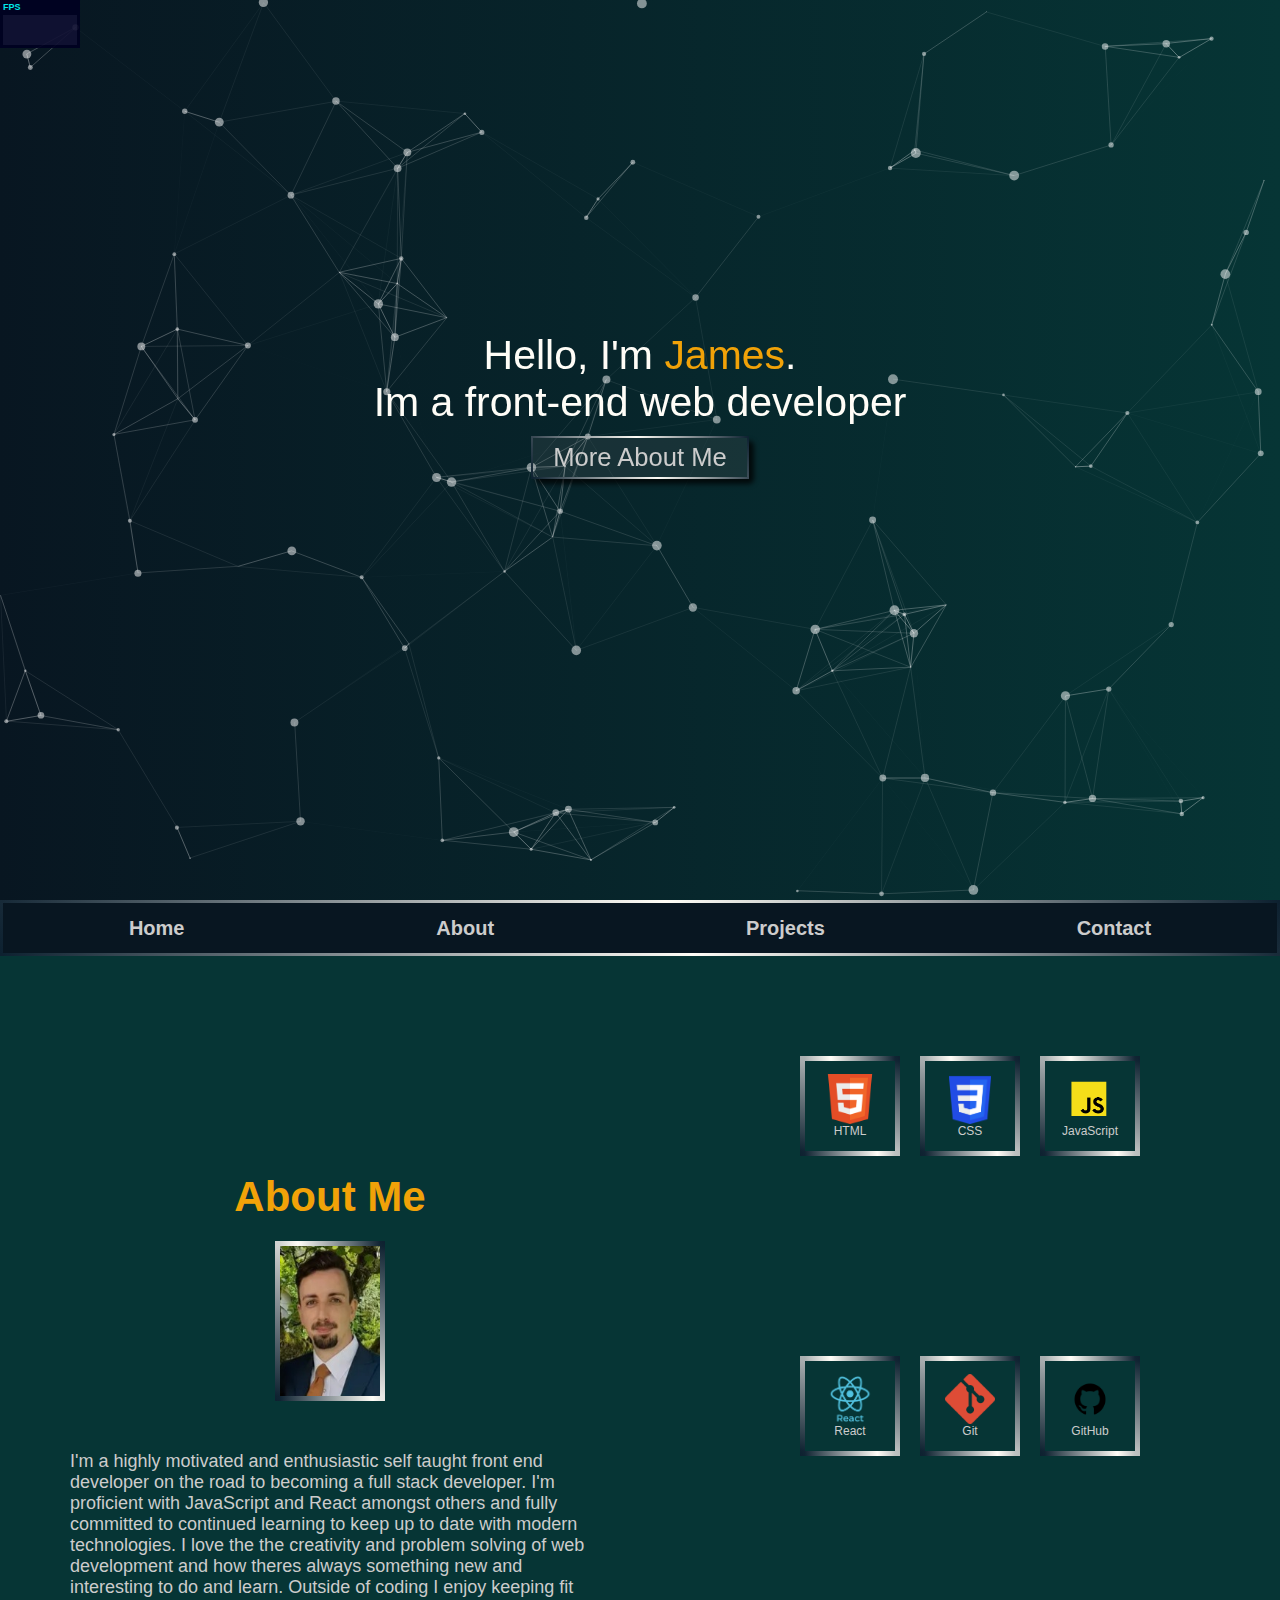
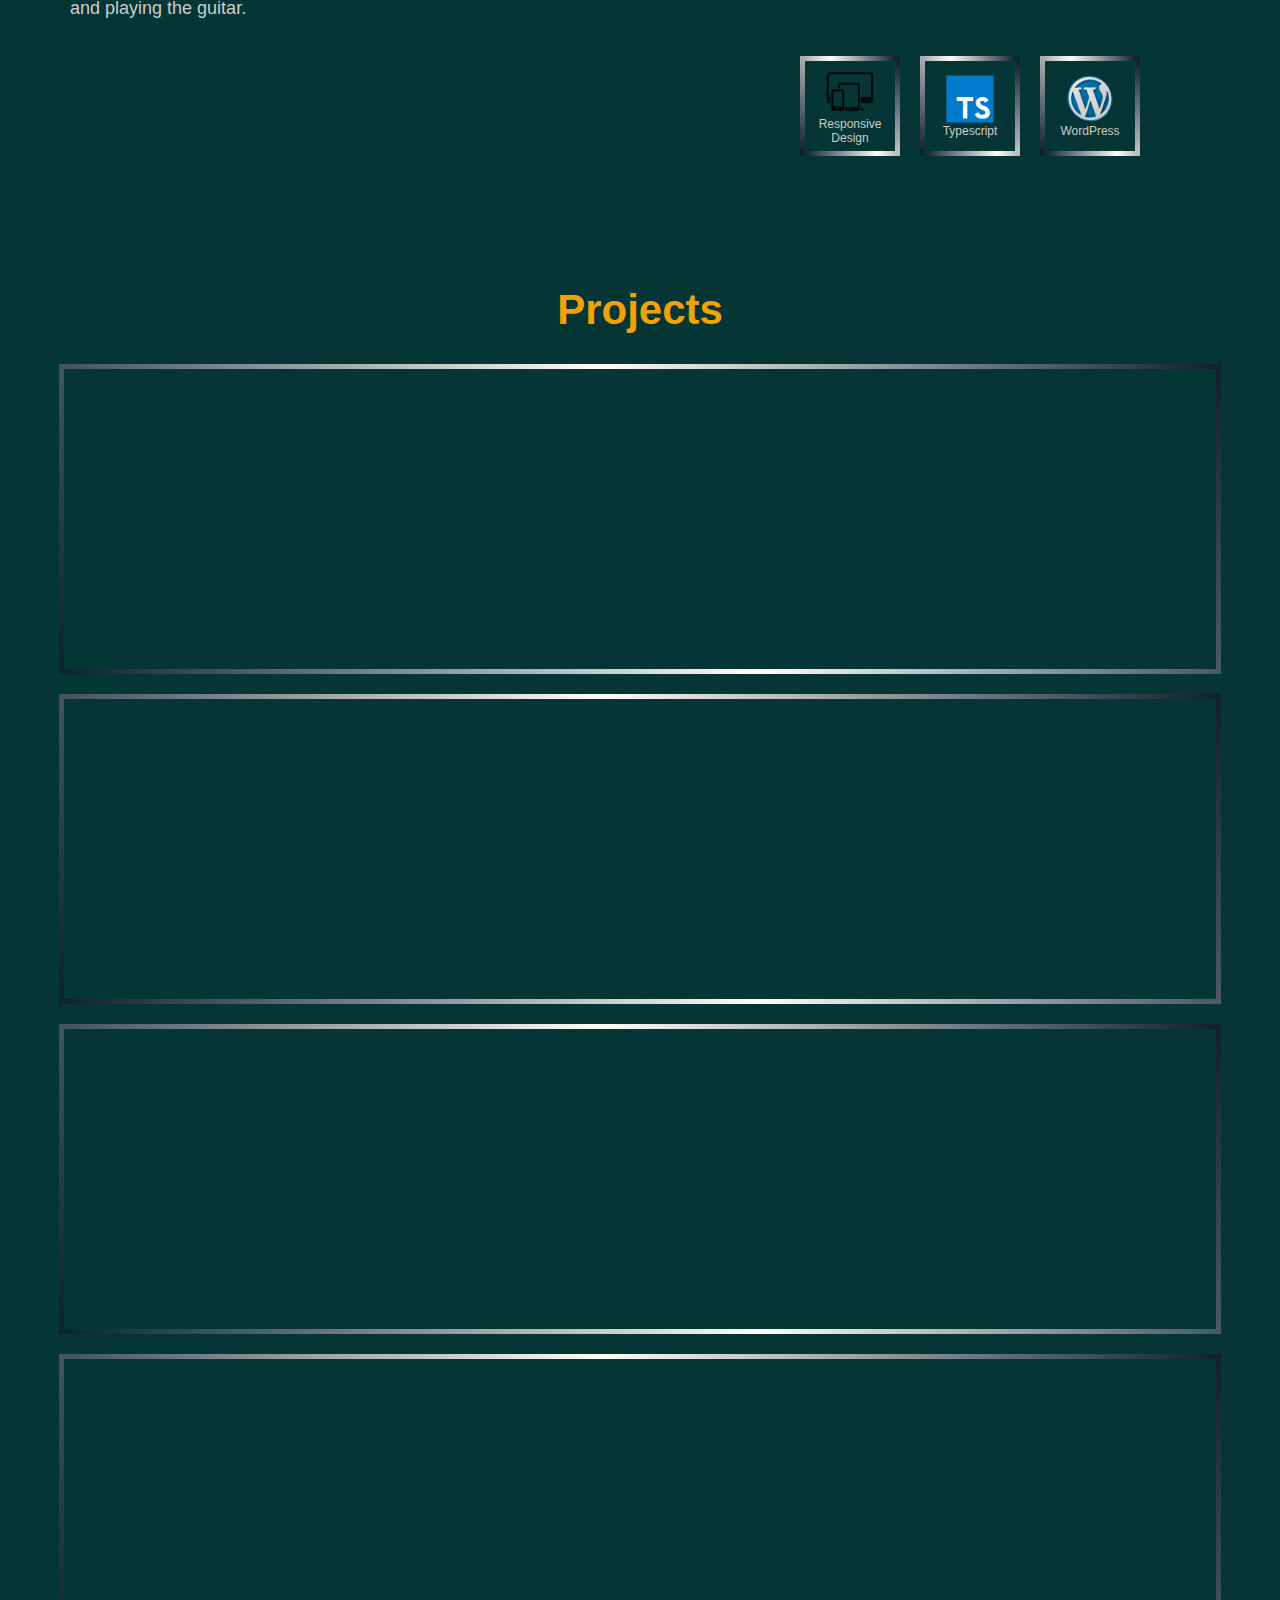
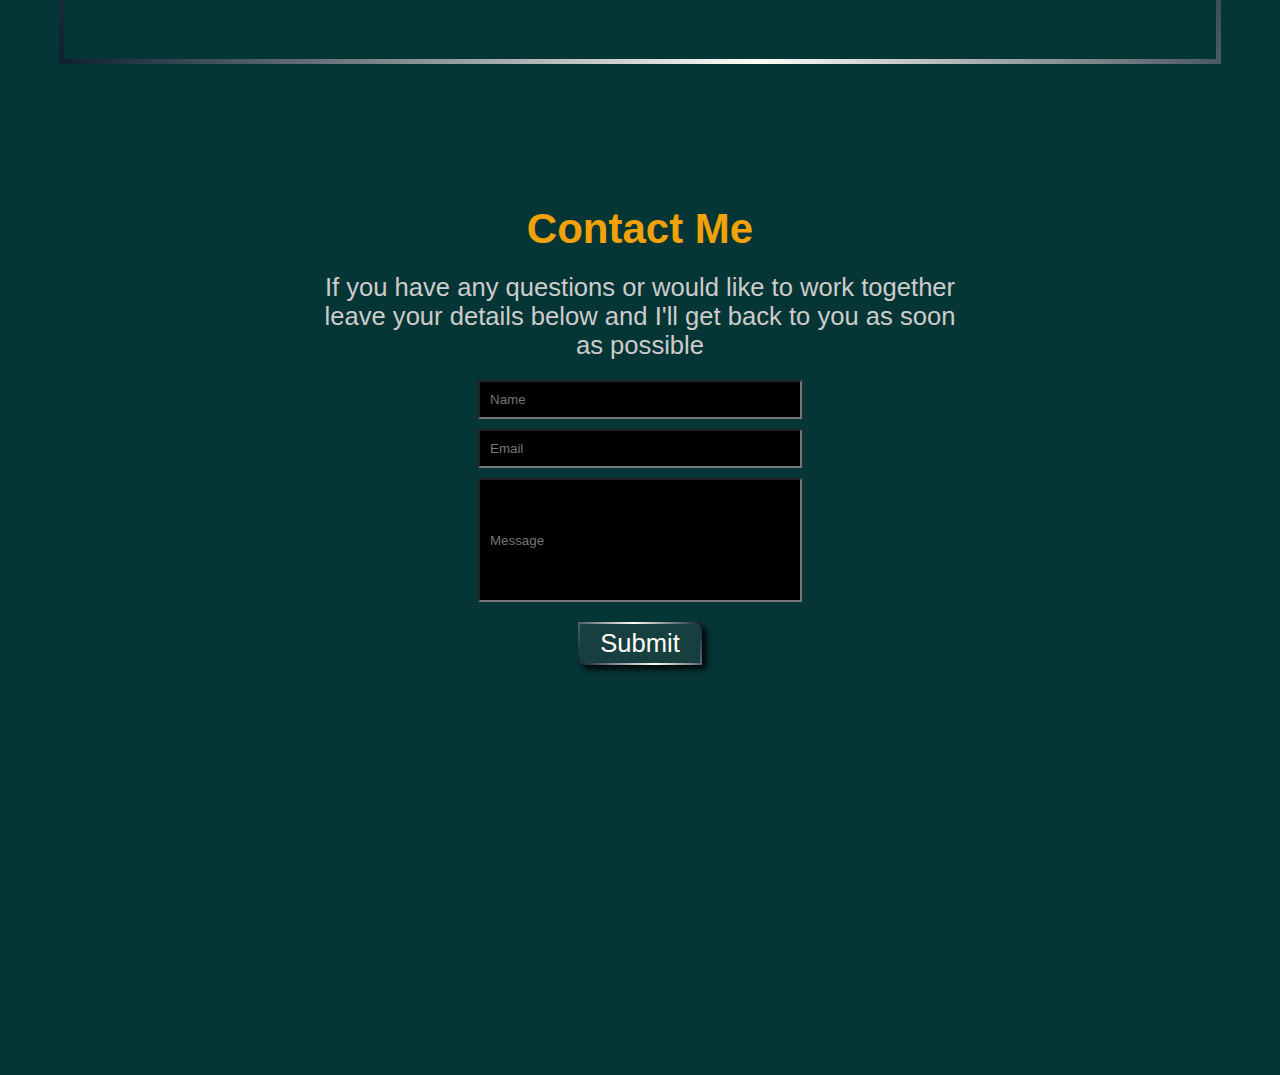
<file: index.html>
<!DOCTYPE html>
<html lang="en">

<head>
  <meta charset="utf-8">
  <title>James O Gorman</title>
  <meta name="description" content="particles.js is a lightweight JavaScript library for creating particles.">
  <meta name="author" content="Vincent Garreau" />
  <meta name="viewport"
    content="width=device-width, initial-scale=1.0, minimum-scale=1.0, maximum-scale=1.0, user-scalable=no">
  <link rel="stylesheet" media="screen" href="css/style.css">
</head>

<body>

  <!-- test text --><!-- test text -->
  <div id="home-anchor"></div>

  <!-- particles.js container -->
  <div id="particles-js">
    <!-- ////////////////////////////// -->
    <!-- put in html below here to edit inside particles  -->
    <!-- //////////////////////////// -->
    <div class="header">
      <h1 id="header-top">Hello, I'm <span id="james">James</span>.</h1>
      <h1 id="header-bottom">Im a front-end web developer</h1>
      <button class="projects-btn"><a href="#navbar">More About Me</a></button>
    </div>
    <!-- /////////////////////////////// -->
    <!-- put in html above  here to edit inside particles  -->
    <!-- //////////////////////////////// -->
  </div>


  <div id="navbar">
    <ul>
      <li><a id="home-link" href="#home-anchor">Home</a></li>
      <li><a id="about-link" href="#navbar">About</a></li>
      <li><a id="projects-link" href="#projects-header">Projects</a></li>
      <li><a id="contact-link" href="#contact-header">Contact</a></li>
    </ul>

  </div>


  <div id="exp-flex-container" class="all-container">
    <div id="about-container">
      <h1 class="section-header" id="about-header">About Me</h1>

      <img id="avatar-img" src="/images/myPhoto.jpg" alt="Photo-img">
      <p id="about-paragraph">I'm a highly motivated and enthusiastic self taught front end developer on the road to
        becoming a full stack
        developer. I'm proficient with JavaScript and React amongst others and fully committed to continued learning to keep
        up to date with modern technologies.
        I love the the creativity and problem solving of web development and how theres always something new and
        interesting to do and learn. Outside of coding I enjoy keeping fit and playing the guitar.
      </p>
    </div>
    <div id="experience-container" class="all-container">
      <div class="img-container" id="html-container">
        <img class="exp-img" id="html-img" src="/images/htmlLogo.png" alt="html">
        <p class="img-p">HTML</p>
      </div>
      <div class="img-container" id="css-container">
        <img class="exp-img" id="css-img" src="/images/cssLogo.png" alt="css">
        <p class="img-p">CSS</p>
      </div>
      <div class="img-container" id="js-container">
        <img class="exp-img" id="js-img" src="/images/javascriptLogo.png" alt="javascript">
        <p class="img-p">JavaScript</p>

      </div>
      <div class="img-container" id="react-container">
        <img class="exp-img" id="react-img" src="/images/reactLogo.png" alt="react">
        <p class="img-p">React</p>
      </div>
      <!-- empty skill boxes for later -->
      <div class="img-container" id="react-container">
        <img class="exp-img" id="react-img" src="/images/gitLogo.png" alt="react">
        <p class="img-p">Git</p>
      </div>
      <div class="img-container" id="react-container">
        <img class="exp-img" id="react-img" src="/images/githubLogo.png" alt="react">
        <p class="img-p">GitHub</p>
      </div>
      <div class="img-container" id="react-container">
        <img class="exp-img" id="react-img" src="/images/responsive-design.png" alt="react">
        <p class="img-p">Responsive Design</p>
      </div>
      <div class="img-container" id="react-container">
        <img class="exp-img" id="react-img" src="/images/typescript.png" alt="react">
        <p class="img-p">Typescript</p>
      </div>
      <div class="img-container" id="react-container">
        <img class="exp-img" id="react-img" src="/images/WordPress-Logo-Free-Download-PNG.png" alt="react">
        <p class="img-p">WordPress</p>
      </div>
    </div>



  </div>
  <div id="projects-container">
    <h1 class="section-header" id="projects-header">Projects</h1>
    <div class="project-window" id="project-1-container"></div>
    <div class="project-window" id="project-2-container"></div>
    <div class="project-window" id="project-3-container"></div>
    <div class="project-window" id="project-4-container"></div>
  </div>

  <div id="contact-outer-container">
    <div id="contact-div">
      <h1 class="section-header" id="contact-header">Contact Me</h1>
    </div>
    <div id="contact-container">
      <p id="contact-paragraph">If you have any questions or would like to work together leave your details below and
        I'll get back to you as soon as possible</p>
      <form action="https://formsubmit.co/jamesogorman785@gmail.com" method="post" id="contact-form">
        <input type="text" placeholder="Name" name="text" id="name" required>
        <input type="email" placeholder="Email" name="email" id="email" required>
        <input type="text" placeholder="Message" name="text" id="message" required>
        <!-- redirect back to my page|| use your domain name -->
        <!-- <input type="hidden" name="_next" value="https://yourdomain.co/thanks.html"> -->
        <input type="hidden" name="_next" value="#about-header">
        <button id="btn">Submit</button>

      </form>
    </div>
  </div>



  <!-- scripts -->
  <script src="../particles.js"></script>
  <script src="js/app.js"></script>

  <!-- stats.js -->
  <script src="js/lib/stats.js"></script>
  <script>
    var count_particles, stats, update;
    stats = new Stats;
    stats.setMode(0);
    stats.domElement.style.position = 'absolute';
    stats.domElement.style.left = '0px';
    stats.domElement.style.top = '0px';
    document.body.appendChild(stats.domElement);
    count_particles = document.querySelector('.js-count-particles');
    update = function () {
      stats.begin();
      stats.end();
      if (window.pJSDom[0].pJS.particles && window.pJSDom[0].pJS.particles.array) {
        count_particles.innerText = window.pJSDom[0].pJS.particles.array.length;
      }
      requestAnimationFrame(update);
    };
    requestAnimationFrame(update);
  </script>

</body>

</html>
</file>
<file: css/style.css>
/* =============================================================================
   HTML5 CSS Reset Minified - Eric Meyer
   ========================================================================== */


html,
body,
div,
span,
object,
iframe,
h1,
h2,
h3,
h4,
h5,
h6,
p,
blockquote,
pre,
abbr,
address,
cite,
code,
del,
dfn,
em,
img,
ins,
kbd,
q,
samp,
small,
strong,
sub,
sup,
var,
b,
i,
dl,
dt,
dd,
ol,
ul,
li,
fieldset,
form,
label,
legend,
table,
caption,
tbody,
tfoot,
thead,
tr,
th,
td,
article,
aside,
canvas,
details,
figcaption,
figure,
footer,
header,
hgroup,
menu,
nav,
section,
summary,
time,
mark,
audio,
video {
  margin: 0;
  padding: 0;
  border: 0;
  outline: 0;
  font-size: 100%;
  vertical-align: baseline;
  background: transparent
}

body {
  line-height: 1
}

article,
aside,
details,
figcaption,
figure,
footer,
header,
hgroup,
menu,
nav,
section {
  display: block
}

nav ul {
  list-style: none
}

blockquote,
q {
  quotes: none
}

blockquote:before,
blockquote:after,
q:before,
q:after {
  content: none
}

a {
  margin: 0;
  padding: 0;
  font-size: 100%;
  vertical-align: baseline;
  background: transparent;
  text-decoration: none
}

mark {
  background-color: #ff9;
  color: #000;
  font-style: italic;
  font-weight: bold
}

del {
  text-decoration: line-through
}

abbr[title],
dfn[title] {
  border-bottom: 1px dotted;
  cursor: help
}

table {
  border-collapse: collapse;
  border-spacing: 0
}

hr {
  display: block;
  height: 1px;
  border: 0;
  border-top: 1px solid #ccc;
  margin: 1em 0;
  padding: 0
}

input,
select {
  vertical-align: middle
}

li {
  list-style: none
}


/* =============================================================================
   My CSS
   ========================================================================== */

/* ---- base ---- */

html,
body {
  width: 100%;
  height: 100%;
  /* background: #111; */
  background: var(--midnight-green);
}

html {
  -webkit-tap-highlight-color: rgba(0, 0, 0, 0);
}

body {
  font: normal 75% Arial, Helvetica, sans-serif;
}

canvas {
  display: block;
  /* vertical-align: bottom; */
}



/* ---- particles.js container ---- */

#particles-js {
  width: 100%;
  height: 100%;


  background-image: linear-gradient(to right, #141e30, #243b55);

  background-image: linear-gradient(to right, #081621, #063535);

  background-size: cover;
  background-position: 50% 50%;
  background-repeat: no-repeat;
}

/* my own portfolio css starts here */
/* ///////////////////////////////////////////////////////// */
/* ///////////////////////////////////////////////////////// */
/* ///////////////////////////////////////////////////////// */
/* ///////////////////////////////////////////////////////// */
/* ///////////////////////////////////////////////////////// */
/* ///////////////////////////////////////////////////////// */

:root {
  --rich-black-dark: #081621;
  --rich-black: #0D2130;
  --anti-flash-white: #F3F3F4;
  --gamboge: #F1A208;
  --midnight-green: #063535;
}


.sticky{
  top: 0;
  height: 50px;
  position:fixed;
  width: 100vw;
  animation: 2s stickyNav;
}

@keyframes stickyNav {
  0% {
    opacity: 0;
  }

  100% {
    opacity: 1;
  }

}



body {
  overflow-x: hidden;
  box-sizing: border-box;
  font-family: inter;
  font-family: 'Franklin Gothic Medium', 'Arial Narrow', Arial, sans-serif;

}

@keyframes slideInFromRight {
  0% {
    transform: translateX(100%);
    opacity: 0;
  }

  100% {
    transform: translateX(0);
    opacity: 1;
  }

}

@keyframes slideInFromLeft {
  0% {
    transform: translateX(-100px);
    opacity: 0;
  }

  100% {
    transform: translateX(0);
    opacity: 1;
  }

}

@keyframes makeButtonAppear {
  0% {
    opacity: 0;
    transform: translateY(50px);

    padding: 0px 0px;
    margin: 0px;
  }

  100% {
    opacity: 1;
    transform: translateY(0);
  }

}




.header {
  display: flex;
  flex-direction: column;
  justify-content: center;
  align-items: center;
  text-align: center;
  position: absolute;
  top: 40%;
  left: 50%;
  transform: translateX(-50%);
  color: #FFFDF7;
  height: 100px;
  width: 85vw;
  font-size: 3vw;

}

@import url('https://fonts.googleapis.com/css2?family=Inter:wght@400;600&family=Open+Sans&family=Oswald&family=PT+Sans+Narrow&family=Permanent+Marker&display=swap');

.header h1 {
  font-family: 'PT Sans Narrow', sans-serif;
  font-weight: lighter;
  font-size: 3.2vw;
}

#james {
  color: #F1A208;
}

#header-top {
  animation: 2s ease-out 0s 1 slideInFromRight;
}

#header-bottom {
  animation: 2s ease-out 0s 1 slideInFromLeft;
}



.projects-btn {
  margin: 5px 20px;
  padding: 5px 20px;
  align-items: center;
  margin: 10px;

  background-color: rgba(131, 131, 131, 0.137);
  /* border: solid 2px rgba(255, 255, 255, 0.342); */

  border: solid 2px transparent;
  border-image: linear-gradient(243deg, rgba(13, 33, 48, 1) 0%, rgba(255, 253, 247, 1) 47%, rgba(13, 33, 48, 1) 100%);
  border-image-slice: 1;

  border-radius: 5px;
  color: #FFFDF7;

  font-size: 2vw;
  animation: 1.5s linear 0s 1 makeButtonAppear;
  transition: 0.2s;
  box-shadow: 5px 5px 5px 0px rgba(0, 0, 0, 0.75);
}

.projects-btn a {
  color: #ccc;
}


.projects-btn:hover {
  background-color: rgba(131, 131, 131, 0.137);
  /* border: solid 2px rgba(255, 255, 255, 0.801); */

  border: solid 2px transparent;
  border-image: linear-gradient(243deg, rgb(26, 63, 92) 0%, rgba(255, 253, 247, 1) 47%, rgba(13, 33, 48, 1) 100%);
  border-image-slice: 1;

  box-shadow: 10px 10px 5px 0px rgba(0, 0, 0, 0.75);

}

.projects-btn:active {
  box-shadow: 5px 5px 2.5px 0px rgba(0, 0, 0, 0.75);
}


/* change the border color on the border to match the new color pallet */
#navbar {
  height: 50px;
  background-color: var(--midnight-green);
  background-color: var(--rich-black-dark);


  border: solid 3px transparent;
  border-image: linear-gradient(243deg, rgba(13, 33, 48, 1) 0%, rgba(255, 253, 247, 1) 47%, rgba(13, 33, 48, 1) 100%);
  border-image-slice: 1;

}



#navbar ul {
  height: 50px;
  display: flex;
  align-items: center;
  justify-content: space-around;
}

#navbar ul li a {
  font-size: 20px;
  color: #ccc;
  font-weight: bold;
  transition: 0.5s;
}



#navbar ul a:hover {
  box-shadow: 0px 0px 5px 5px rgba(255, 255, 255, 0.199);
  background-color: rgba(255, 255, 255, 0.199);

}


.all-container{
  animation: 5s appear;
}

    @keyframes appear {
      0% {
        opacity: 0;
      }
  
      100% {
        opacity: 1;
      }
  
    }

.section-header {
  margin-top: 30px;
  margin-bottom: 20px;
  color: var(--gamboge);
  font-size: 3.5em;
}


#outer-container {
  display: flex;
  flex-direction: row;
}



@keyframes aboutAnimation {
  0% {
    border: solid 5px transparent;
    border-image: linear-gradient(243deg, rgba(255, 253, 247, 1) 0%, rgba(13, 33, 48, 1) 47%, rgba(255, 253, 247, 1) 100%);
    border-image-slice: 1;
  }

  100% {
    border: solid 5px transparent;
    border-image: linear-gradient(243deg, rgba(13, 33, 48, 1) 0%, rgba(255, 253, 247, 1) 47%, rgba(13, 33, 48, 1) 100%);
    border-image-slice: 1;
  }

}

.img-container:hover {
  animation: 0.7s linear 0s 1 aboutAnimation;
}



#avatar-img {
  height: 150px;
  border: solid 5px transparent;
  border-image: linear-gradient(243deg, rgba(13, 33, 48, 1) 0%, rgba(255, 253, 247, 1) 47%, rgba(13, 33, 48, 1) 100%);
  border-image-slice: 1;
  border-radius: 5px;
}

#avatar-img:hover {
  animation: 0.7s linear 0s 1 aboutAnimation;
}


#projects-container {
  display: flex;
  flex-direction: column;
  justify-content: center;
  align-items: center;
  width: 100vw;
  height: auto;
  min-height: 100px;
}


#projects-header {
  display: flex;
  align-items: center;
  justify-content: center;
}

.project-window {
  border: solid 5px transparent;
  border-image: linear-gradient(243deg, rgba(13, 33, 48, 1) 0%, rgba(255, 253, 247, 1) 47%, rgba(13, 33, 48, 1) 100%);
  border-image-slice: 1;
  width: 90vw;
  height: 300px;
  min-height: 300px;
  background-color: var(--midnight-green);
  margin: 10px;
}

.project-container:hover {
  animation: 0.7s linear 0s 1 aboutAnimation;
}

#contact-outer-container {
  padding-top: 50px;
  color: #ccc;
  height: 100%;
  background-color: var(--midnight-green);
}

#contact-div {
  margin-top: 101px;
  display: flex;
  justify-content: center;
  align-items: center;
}


#contact-container {
  display: flex;
  flex-direction: column;
  align-items: center;
  justify-content: center;
  text-align: center;
  /* background: #13E8E9; */
}

#contact-paragraph {
  width: 50vw;
  font-size: 2vw;
}

#contact-form {
  display: flex;
  flex-direction: column;
  justify-content: center;
  align-items: center;
  padding: 20px;
}

input {
  width: 300px;
  background-color: #000;
  color: #ccc;
  padding: 10px;
  margin-bottom: 10px;
}

#message {
  height: 100px;
}

#btn {
  padding: 5px 20px;
  align-items: center;
  margin: 10px;

  background-color: rgba(131, 131, 131, 0.137);
  /* border: solid 2px rgba(255, 255, 255, 0.342); */

  border: solid 2px transparent;
  border-image: linear-gradient(243deg, rgba(13, 33, 48, 1) 0%, rgba(255, 253, 247, 1) 47%, rgba(13, 33, 48, 1) 100%);
  border-image-slice: 1;

  border-radius: 5px;
  color: #FFFDF7;

  font-size: 2vw;
  animation: 1.5s linear 0s 1 makeButtonAppear;
  transition: 0.2s;
  box-shadow: 5px 5px 5px 0px rgba(0, 0, 0, 0.75);
}

#btn:hover {
  background-color: rgba(131, 131, 131, 0.137);
  /* border: solid 2px rgba(255, 255, 255, 0.801); */

  border: solid 3px transparent;
  border-image: linear-gradient(243deg, rgb(26, 63, 92) 0%, rgba(255, 253, 247, 1) 47%, rgba(13, 33, 48, 1) 100%);
  border-image-slice: 1;

  box-shadow: 10px 10px 5px 0px rgba(0, 0, 0, 0.75);

}




#btn:active {
  box-shadow: 5px 5px 5px 0px rgba(0, 0, 0, 0.75);

  background-color: rgba(131, 131, 131, 0.137);
  /* border: solid 2px rgba(255, 255, 255, 0.801); */
}



/* ////////////media queries/////////////////////////// */


/* Extra small devices (phones, 600px and down) */
/* @media only screen and (max-width: 600px) {
  #about-container {
    padding-top: 20px;
  }
} */

/* Small devices (portrait tablets and large phones, 600px and up) */
@media only screen and (min-width: 300px) {
  /* .header h1 {
    font-size: 3vw;
  } */

  .projects-btn {
    font-size: 3vw;
  }

  #outer-container {
    /* padding-top: 60px; */
    display: flex;
    flex-direction: column;
    padding-bottom: 50px;
  }

  #about-container {
    padding-top: 110px;
    color: #ccc;
    display: flex;
    flex-direction: column;
    justify-content: center;
    align-items: center;
    width: 100vw;
    height: 100vh;
    min-height: 600px;
    background-color: var(--midnight-green);
    font-weight: 15px;
  }

  #experience-container {
    display: grid;
    grid-template-areas: "topbar topbar topbar"
      "midbar midbar midbar"
      "btmbar btmbar btmbar";
    /* display: flex;
    flex-direction: row; */
    justify-content: center;
    align-items: center;
    height: 100vh;
    min-height: 600px;
    width: 100vw;
    background-color: var(--midnight-green);
  }

  #about-paragraph {
    padding: 50px;
    padding-bottom: 0px;
    font-size: 1.5em;
  }

  .img-container {
    display: flex;
    flex-direction: column;
    border: solid 5px transparent;
    border-image: linear-gradient(243deg, rgba(13, 33, 48, 1) 0%, rgba(255, 253, 247, 1) 47%, rgba(13, 33, 48, 1) 100%);
    border-image-slice: 1;
    text-align: center;
    align-items: center;
    justify-content: center;
    margin: 20px;
    padding: 20px;
    width: 40px;
    height: 40px;
    border-radius: 5px;
    color: #ccc;
  }

  .exp-img {
    height: 40px;
  }

  #contact-outer-container {
    padding-top: 00px;
    color: #ccc;
    height: 100%;
    background-color: var(--midnight-green);
  }


}

/* Medium devices (landscape tablets, 768px and up */
/* i changes the min widths */
@media only screen and (min-width: 600px) {
  .header {
    /* font-size: 5vw; */
    font-size: 4em;
  }

  .projects-btn {
    font-size: 2vw;
  }


  #outer-container {
    display: flex;
    flex-direction: column;
    padding-bottom: 200px;
    padding-top: 50px;
  }

  #about-container {
    padding-top: 0px;
    color: #ccc;
    display: flex;
    flex-direction: column;
    justify-content: center;
    align-items: center;
    /* padding-left: 20px;
      padding-right: 20px; */
    width: 100vw;
    height: 50vh;
    background-color: var(--midnight-green);
    font-weight: 15px;
  }

  #experience-container {
    display: grid;
    grid-template-areas: "topbar topbar topbar"
      "midbar midbar midbar"
      "btmbar btmbar btmbar";
    /* display: flex;
      flex-direction: row; */
    justify-content: center;
    align-items: center;
    height: 50vh;
    width: 100vw;
    background-color: var(--midnight-green);
  }

  #about-paragraph {
    padding: 50px;
    font-size: 1.5em;
  }

  .img-container {
    display: flex;
    flex-direction: column;
    border: solid 5px transparent;
    border-image: linear-gradient(243deg, rgba(13, 33, 48, 1) 0%, rgba(255, 253, 247, 1) 47%, rgba(13, 33, 48, 1) 100%);
    border-image-slice: 1;
    text-align: center;
    align-items: center;
    justify-content: center;
    margin: 20px;
    padding: 20px;
    width: 40px;
    height: 40px;
    border-radius: 5px;
    color: #ccc;
  }

  .exp-img {
    height: 40px;
  }

  #projects-outer-container {
    padding-top: 50px;
    padding-bottom: 100px;
    height: 100%;
    background-color: var(--midnight-green);
  }

  .projects-container {
    padding-top: 50px;
    /* height: 300vh; */
    height: 100%;

  }
}

#contact-outer-container {
  color: #ccc;
  height: 100%;
  background-color: var(--midnight-green);
}




/* Large devices (laptops/desktops, 992px and up) */
/* @media only screen and (min-width: 902px) {} */

/* Extra large devices (large laptops and desktops, 1200px and up) */
@media only screen and (min-width: 950px) {
  #exp-flex-container {
    display: flex;
    flex-direction: row;
    height: 100vh;
    /* width: 100vw; */
  }

  #about-container {

    color: #ccc;
    display: flex;
    flex-direction: column;
    justify-content: center;
    align-items: center;
    padding-left: 20px;
    padding-right: 20px;
    width: 50vw;
    height: 100vh;
    min-height: 600px;
    background-color: var(--midnight-green);
    font-weight: 15px;

  }

  #experience-container {
    display: grid;
    grid-template-areas: "topbar topbar topbar"
      "midbar midbar midbar"
      "btmbar btmbar btmbar";
    grid-column-end: auto;
    justify-content: center;
    align-items: center;
    height: 100vh;
    min-height: 600px;
    width: 50vw;
    /* background-color: #0D2130;
    background-color: #1c4564; */
  }

  #about-paragraph {
    padding-top: 50px;
    font-size: 1.5em;
  }

  .img-container {

    border: solid 5px transparent;
    border-image: linear-gradient(243deg, rgba(13, 33, 48, 1) 0%, rgba(255, 253, 247, 1) 47%, rgba(13, 33, 48, 1) 100%);
    border-image-slice: 1;
    margin: 10px 10px 10px 10px;
    text-align: center;
    padding: 20px;
    width: 50px;
    height: 50px;
    border-radius: 5px;
    color: #ccc;
  }

  .exp-img {
    height: 50px;
  }
}
</file>
